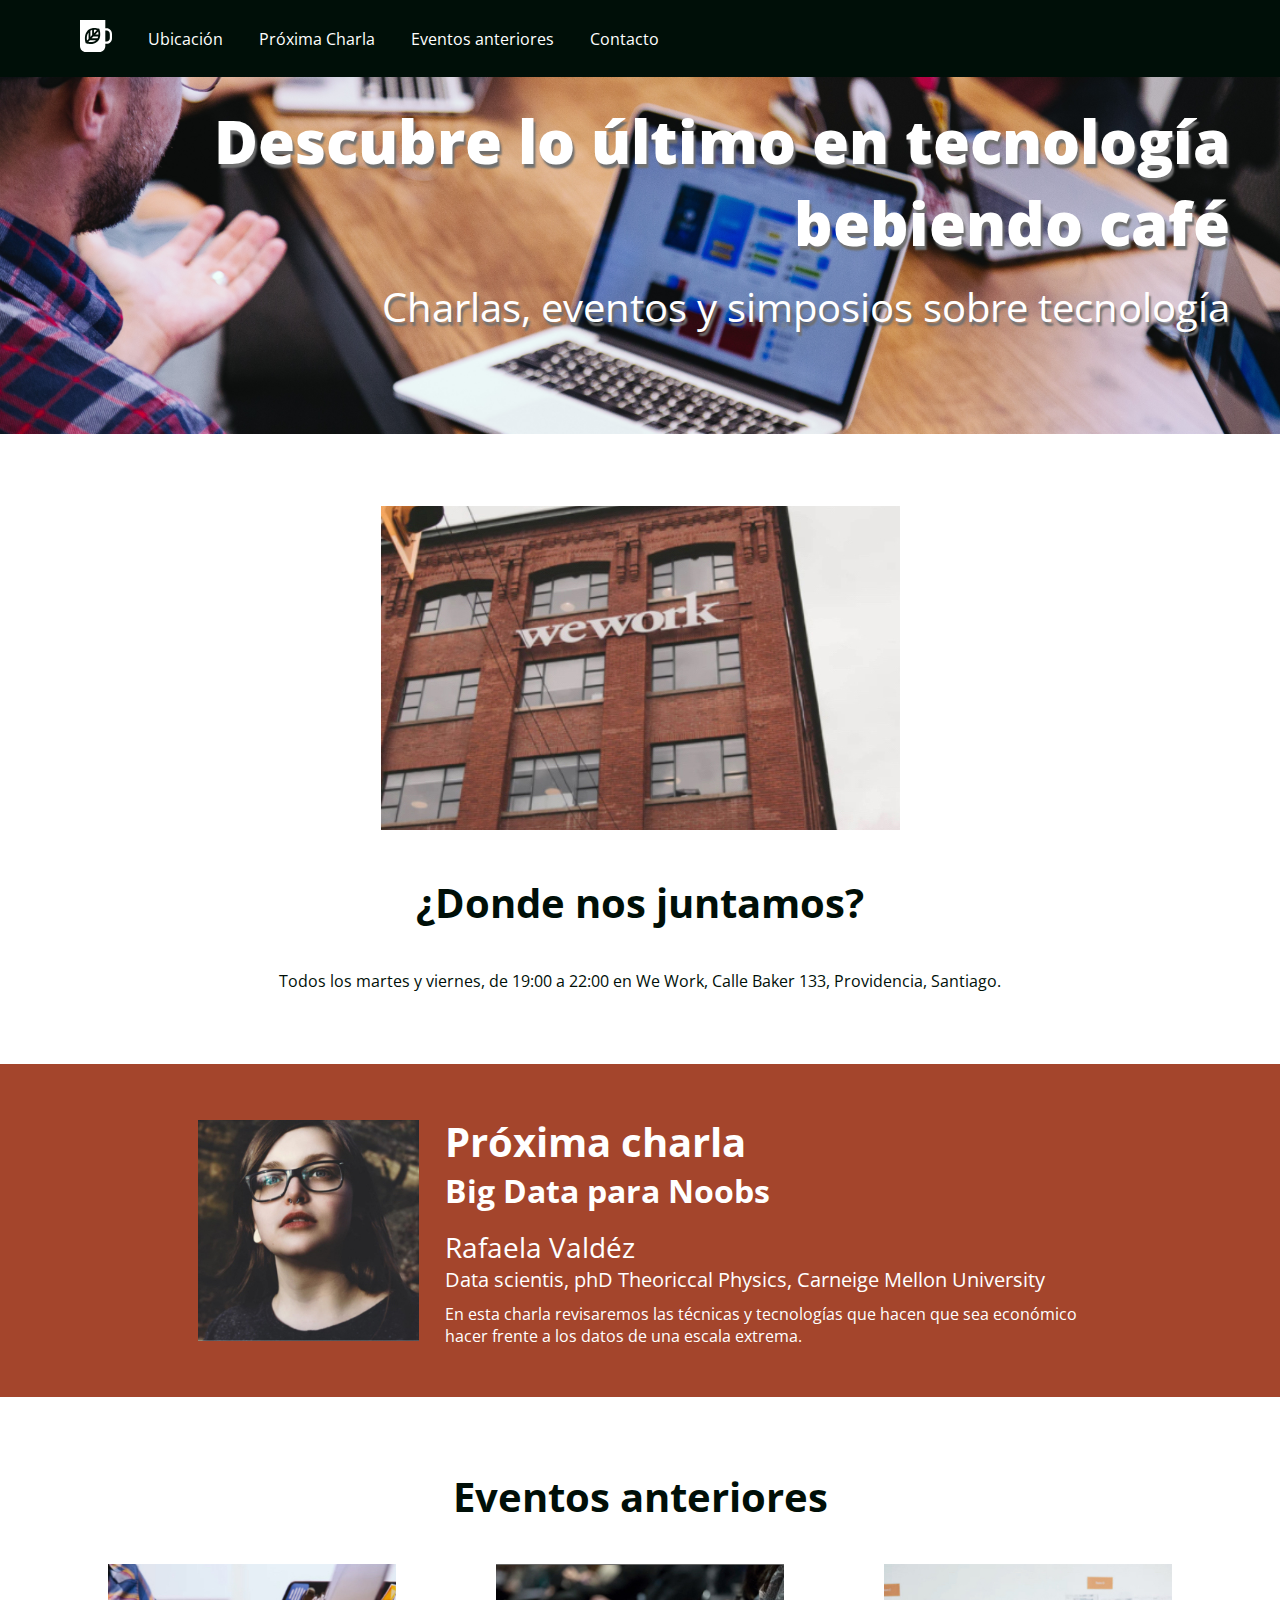
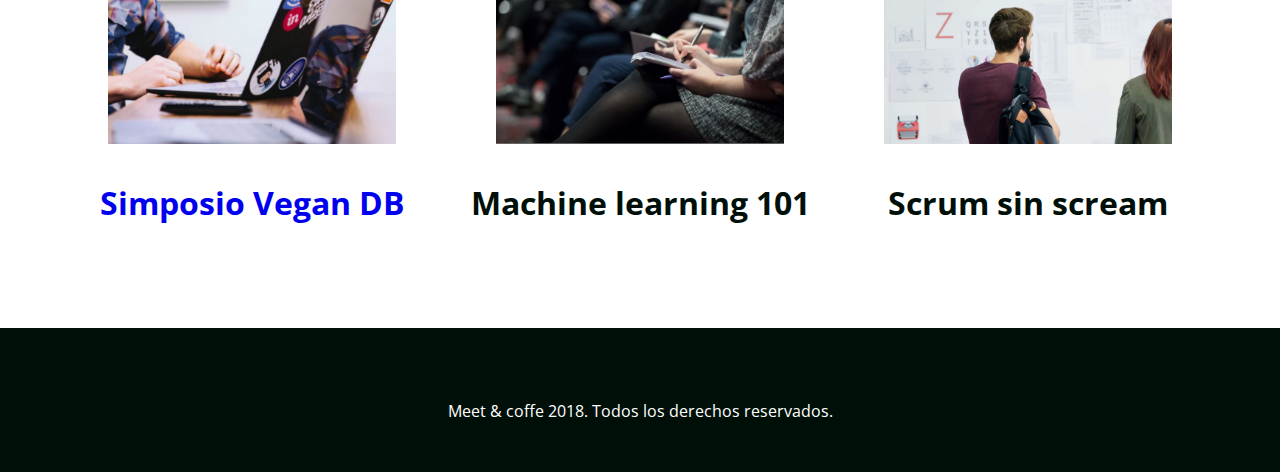
<file: index.html>
<!DOCTYPE html>
<html>
<head>
	<title>Meet & Coffee</title>
	<meta charset="utf-8">
      <link rel="shortcut icon" href="favicon.png" type="image/x-icon">
	<meta name="author" content="Francisca Medina Concha">
	<meta name="description" content="Comparte tus conocimientos tomando café">
	<meta name="keywords" content="charlas, eventos, simposios, tecnología, co-work">
	<link href="https://fonts.googleapis.com/css?family=Open+Sans:400,700,800" rel="stylesheet">
	<link rel="stylesheet" href="https://use.fontawesome.com/releases/v5.6.3/css/all.css" integrity="sha384-UHRtZLI+pbxtHCWp1t77Bi1L4ZtiqrqD80Kn4Z8NTSRyMA2Fd33n5dQ8lWUE00s/" crossorigin="anonymous">
	<link rel="stylesheet" href="assets/css/style.css">
</head>
<body>
	<nav class="oscuro">
		<ul>
			<li class="icono"><a href="#inicio">
				<svg xmlns="http://www.w3.org/2000/svg" viewBox="0 0 44 44"><path d="M11.8 26l-2.2 2.3c-.5-2.9-.7-7.5 2.2-11.2V26zm-.4 4.1c2.7.5 7.2.7 10.6-2.3h-8.5l-2.1 2.3zm5.3-16.2c-.8.2-1.7.5-2.4.9v8.5l2.4-2.6v-6.8zm2.5-.3v4.6l4-4.2c-1.1-.3-2.5-.5-4-.4zM16 25.2h8.1c.4-.8.7-1.7.9-2.6h-6.6L16 25.2zm28-6.1V25c0 4.3-3.3 7.8-7.4 7.8h-1.8v2.9c0 4.6-3.6 8.3-7.9 8.3h-19C3.6 44 0 40.3 0 35.7V0h34.8v11.4h1.8c4.1 0 7.4 3.5 7.4 7.7zm-16.2.9c.1-2.6-.4-5-.8-6.4-.2-.9-.4-1.4-.4-1.4s-.5-.2-1.4-.4c-1.4-.4-3.6-.9-6.1-.8-.8 0-1.7.1-2.5.3-.8.2-1.6.4-2.4.7-.9.4-1.7.8-2.5 1.5-.6.5-1.1 1-1.6 1.6-4.5 5.4-3.4 12.5-2.6 15.5.2.9.4 1.4.4 1.4s.5.2 1.4.4c2.8.8 9.6 2 14.7-2.7.6-.5 1.1-1.1 1.5-1.7.6-.8 1-1.7 1.4-2.6.3-.8.5-1.7.7-2.6.1-1.1.2-1.9.2-2.8zm13.2-.9c0-2.6-2-4.6-4.4-4.6h-1.8v15.1h1.8c2.4 0 4.4-2.1 4.4-4.6v-5.9zM21 20h4.4c0-1.6-.1-3-.4-4.2L21 20z"/></svg>
			</a></li>
			<li><a href="#ubicacion">Ubicación</a></li>
			<li><a href="#proxima-charla">Próxima Charla</a> </li>
			<li><a href="#eventos">Eventos anteriores</a></li>
			<li><a href="#contacto">Contacto</a></li>
		</ul>
	</nav>

  <header id="inicio" class="hero-section">
    <h1>Descubre lo último en tecnología bebiendo café</h1>
    <h2 class="subtitulo">Charlas, eventos y simposios sobre tecnología</h2>
  </header>

  <section id="ubicacion">
    <img src="assets/img/we-work.jpg" alt="We work location">
  	<h2>¿Donde nos juntamos?</h2>
  	<p>Todos los martes y viernes, de 19:00  a 22:00 en We Work, Calle Baker 133, Providencia, Santiago.</p>
  </section>

	<section id="proxima-charla" class="sweet-brown">
		<div class="centrado">
			<img src="assets/img/speaker.jpg" alt="speaker" class="charla-speaker">
			<div class="charla-texto">
				<h2>Próxima charla</h2>
		  	<h3>Big Data para Noobs</h3>
		  	<h4>Rafaela Valdéz</h4>
		  	<h5>Data scientis, phD Theoriccal Physics, Carneige Mellon University</h5>
		  	<p>En esta charla revisaremos las técnicas y tecnologías que hacen que sea económico hacer frente a los datos de una escala extrema.</p>
			</div>
		</div>
	</section>

  <section id="eventos">
  	<h2>Eventos anteriores</h2>
		<article class="evento">
				<a href="evento01.html" target="_top"><img src="assets/img/simposio-vegan.jpg" alt="Events simposio vegan"></a>
			<h3><a href="evento01.html" target="_top">Simposio Vegan DB</a></h3>
		</article>

		<article class="evento">
	  	<img src="assets/img/machine-learning.jpg" alt="machine-learning">
	  	<h3>Machine learning 101</h3>
		</article>

		<article class="evento">
	  	<img src="assets/img/scrum-sin-scream.jpg" alt="scrum-sin-scream">
	  	<h3>Scrum sin scream</h3>
		</article>
  </section>

	<footer id="contacto" class="oscuro">
		<a href="https://github.com"><i class="fab fa-github-square fa-5x"></i></a>
		<a href="https://twitter.com"><i class="fab fa-twitter-square fa-5x"></i></a>
		<a href="https://www.linkedin.com"><i class="fab fa-linkedin fa-5x"></i></a>
	  <p>Meet & coffe 2018. Todos los derechos reservados.</p>
	</footer>
</body>
</html>
</file>
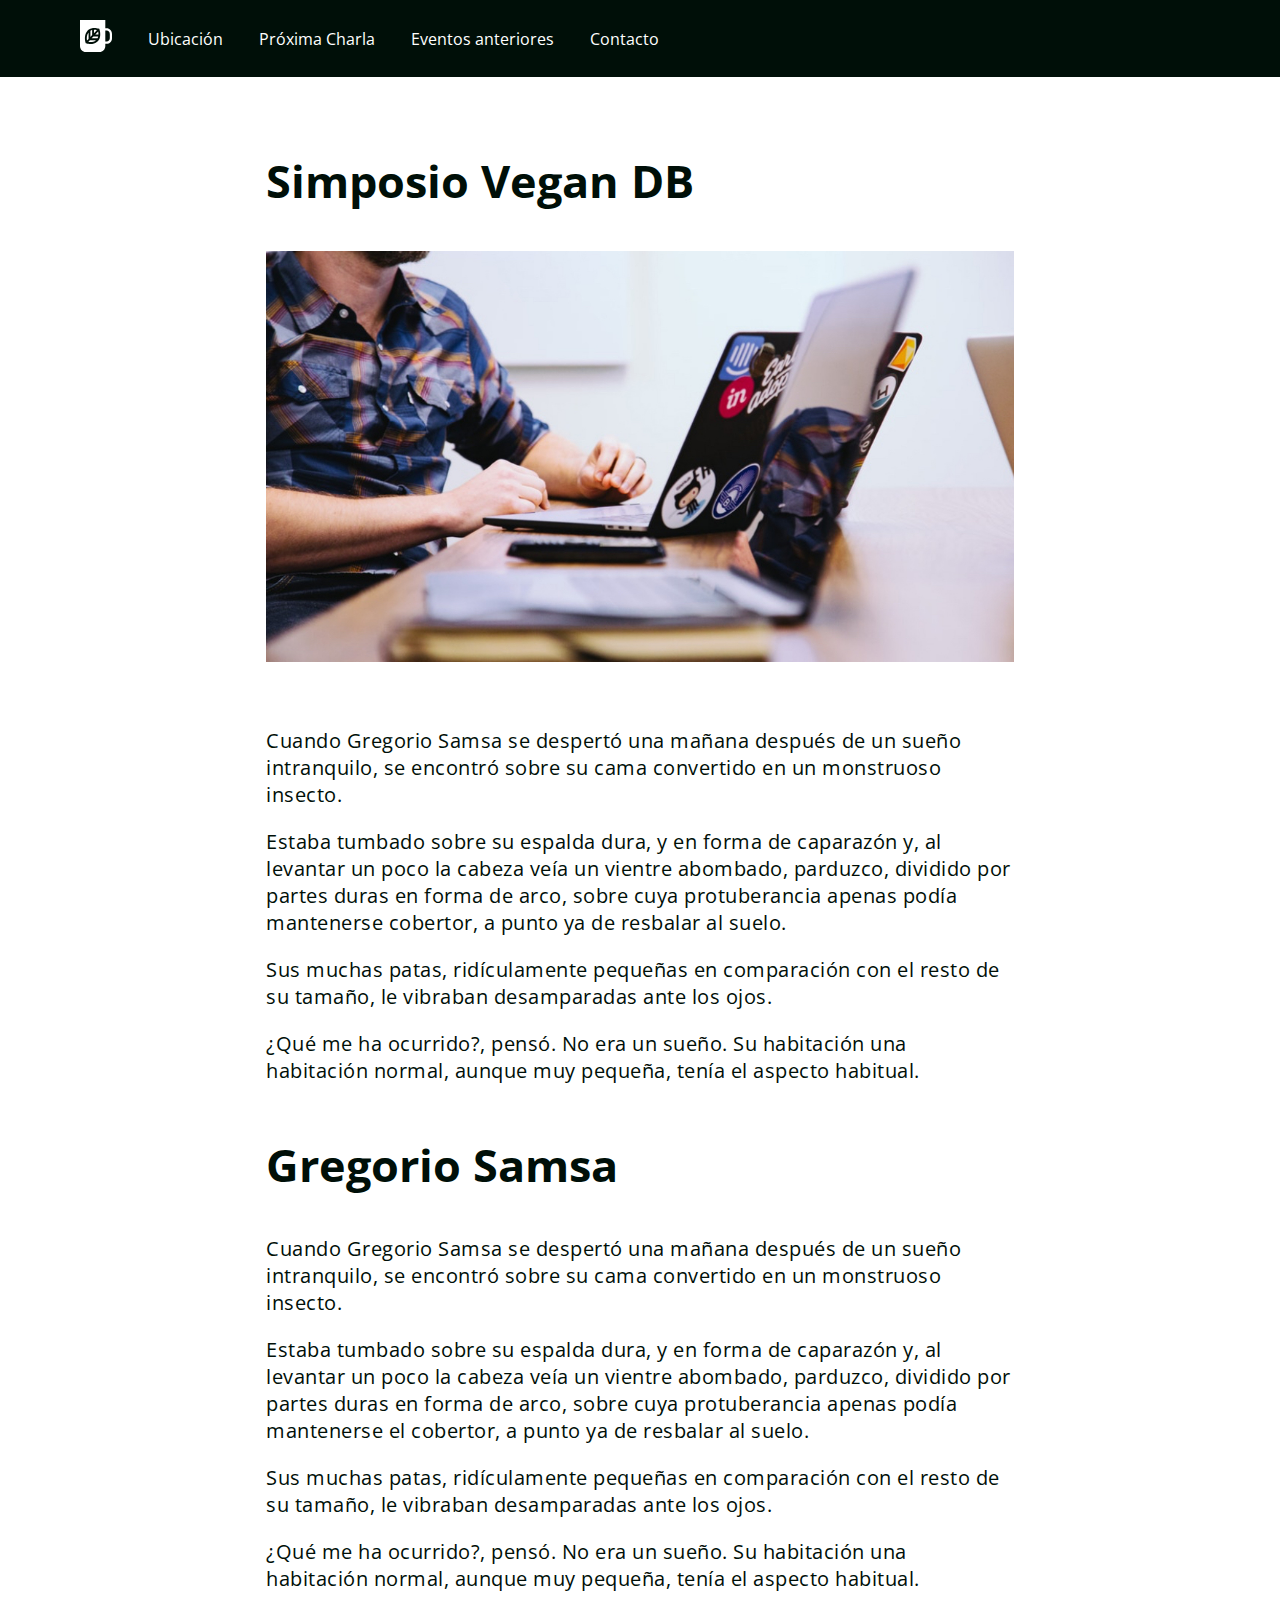
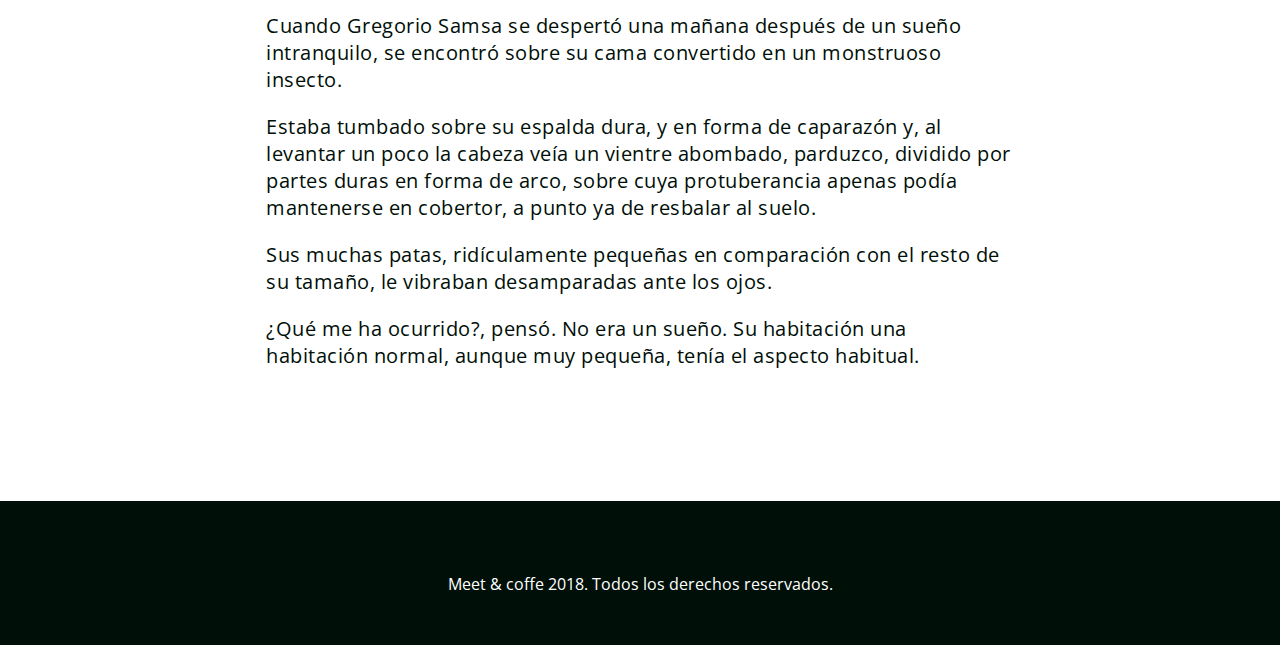
<file: evento01.html>
<!DOCTYPE html>
<html lang="es">
<head>
    <meta charset="UTF-8">
    <meta name="viewport" content="width=device-width, initial-scale=1.0">
    <meta http-equiv="X-UA-Compatible" content="ie=edge">
    <title>Simposio Vegan DB</title>
    <link rel="stylesheet" href="assets/css/style.css">
    <link rel="shortcut icon" href="favicon.png" type="image/x-icon">
    <link rel="stylesheet" href="https://use.fontawesome.com/releases/v5.6.3/css/all.css" integrity="sha384-UHRtZLI+pbxtHCWp1t77Bi1L4ZtiqrqD80Kn4Z8NTSRyMA2Fd33n5dQ8lWUE00s/" crossorigin="anonymous">
    <link href="https://fonts.googleapis.com/css?family=Open+Sans:400,700,800" rel="stylesheet">
</head>
<body>

    <header>
        <nav class="oscuro"> 
            <ul>
                    <li class="icono"><a href="#inicio">
                            <svg xmlns="http://www.w3.org/2000/svg" viewBox="0 0 44 44"><path d="M11.8 26l-2.2 2.3c-.5-2.9-.7-7.5 2.2-11.2V26zm-.4 4.1c2.7.5 7.2.7 10.6-2.3h-8.5l-2.1 2.3zm5.3-16.2c-.8.2-1.7.5-2.4.9v8.5l2.4-2.6v-6.8zm2.5-.3v4.6l4-4.2c-1.1-.3-2.5-.5-4-.4zM16 25.2h8.1c.4-.8.7-1.7.9-2.6h-6.6L16 25.2zm28-6.1V25c0 4.3-3.3 7.8-7.4 7.8h-1.8v2.9c0 4.6-3.6 8.3-7.9 8.3h-19C3.6 44 0 40.3 0 35.7V0h34.8v11.4h1.8c4.1 0 7.4 3.5 7.4 7.7zm-16.2.9c.1-2.6-.4-5-.8-6.4-.2-.9-.4-1.4-.4-1.4s-.5-.2-1.4-.4c-1.4-.4-3.6-.9-6.1-.8-.8 0-1.7.1-2.5.3-.8.2-1.6.4-2.4.7-.9.4-1.7.8-2.5 1.5-.6.5-1.1 1-1.6 1.6-4.5 5.4-3.4 12.5-2.6 15.5.2.9.4 1.4.4 1.4s.5.2 1.4.4c2.8.8 9.6 2 14.7-2.7.6-.5 1.1-1.1 1.5-1.7.6-.8 1-1.7 1.4-2.6.3-.8.5-1.7.7-2.6.1-1.1.2-1.9.2-2.8zm13.2-.9c0-2.6-2-4.6-4.4-4.6h-1.8v15.1h1.8c2.4 0 4.4-2.1 4.4-4.6v-5.9zM21 20h4.4c0-1.6-.1-3-.4-4.2L21 20z"/></svg>
                        </a></li>
			<li><a href="#">Ubicación</a></li>
			<li><a href="#">Próxima Charla</a> </li>
			<li><a href="#">Eventos anteriores</a></li>
			<li><a href="#">Contacto</a></li>
		</ul>
        </nav>
    </header>

    <section id="Gregorio" class="Kafka"> 
        <h2>Simposio Vegan DB</h2>
        <img src="assets/img/post-1.jpg" alt="imagen">
        <p>Cuando Gregorio Samsa se despertó una mañana después de un sueño intranquilo, se encontró sobre su cama convertido
          en un monstruoso insecto. </p>
        <p>Estaba tumbado sobre su espalda dura, y en forma de caparazón y, al levantar un poco la cabeza veía un vientre abombado, parduzco, dividido por partes duras en forma de arco, sobre cuya protuberancia apenas podía mantenerse cobertor, a punto ya de resbalar al suelo.</p>
        <p> Sus muchas patas, ridículamente pequeñas en comparación con el resto de su tamaño, le vibraban desamparadas ante
          los ojos.</p>
        <p>¿Qué me ha ocurrido?, pensó. No era un sueño. Su habitación una habitación normal, aunque muy pequeña, tenía el
          aspecto habitual.</p>
    
        <h2>Gregorio Samsa</h2>
      
        <p>Cuando Gregorio Samsa se despertó una mañana después de un sueño intranquilo, se encontró sobre su cama convertido
          en un monstruoso insecto. </p>
        <p>Estaba tumbado sobre su espalda dura, y en forma de caparazón y, al levantar un poco la cabeza veía un vientre abombado, parduzco, dividido por partes duras en forma de arco, sobre cuya protuberancia apenas podía mantenerse el
          cobertor, a punto ya de resbalar al suelo.</p>
        <p> Sus muchas patas, ridículamente pequeñas en comparación con el resto de su tamaño, le vibraban desamparadas ante
          los ojos.</p>
        <p>¿Qué me ha ocurrido?, pensó. No era un sueño. Su habitación una habitación normal, aunque muy pequeña, tenía el
          aspecto habitual.</p>
        <p>Cuando Gregorio Samsa se despertó una mañana después de un sueño intranquilo, se encontró sobre su cama convertido
          en un monstruoso insecto. </p>
        <p>Estaba tumbado sobre su espalda dura, y en forma de caparazón y, al levantar un poco la cabeza veía un vientre abombado, parduzco, dividido por partes duras en forma de arco, sobre cuya protuberancia apenas podía mantenerse en cobertor, a punto ya de resbalar al suelo.</p>
        <p> Sus muchas patas, ridículamente pequeñas en comparación con el resto de su tamaño, le vibraban desamparadas ante
          los ojos.</p>
        <p>¿Qué me ha ocurrido?, pensó. No era un sueño. Su habitación una habitación normal, aunque muy pequeña, tenía el
          aspecto habitual.</p>
        </section>

    </section>

    <footer class="oscuro">
            <a href="https://github.com"><i class="fab fa-github-square fa-5x"></i></a>
            <a href="https://twitter.com"><i class="fab fa-twitter-square fa-5x"></i></a>
            <a href="https://www.linkedin.com"><i class="fab fa-linkedin fa-5x"></i></a>
          <p>Meet & coffe 2018. Todos los derechos reservados.</p>
        </footer>

    
</body>
</html>
</file>
<file: assets/css/style.css>
body {
  text-align: center;
  color: #000f08;
  margin: auto;
  font-family: 'Open Sans', sans-serif;
}

body * {
  margin: 0;
  border: 0;
  padding: 0;
  
}

h1 {
  font-weight: 800;
  font-size: 3.75em;
  margin-bottom: 0.25em;
}

h2 {
  font-weight: 700;
  font-size: 2.5em;
}

h3 {
  font-size: 2em;
}

h4 {
  font-size: 1.75em;
}

h5 {
  font-size: 1.25em;
}

.subtitulo, h4, h5 {
  font-weight: 400;
}

#ubicacion h2 {
  margin: 1em auto;
}

.sweet-brown h3, .sweet-brown h5 {
  margin-bottom: 0.5em;
}

#eventos h2 {
  margin-bottom: 1em;
  
}
.evento a{
  text-decoration: none;
  
}
 .evento a:visited {
  color: #272727;

}


#eventos h3 {
  margin: 1em auto;
  text-decoration: none;
}

.oscuro {
  background: #000f08;
  color: #ffffff;
}

.oscuro a{
  color: #ffffff;
  text-decoration: none;
}


.sweet-brown {
  text-align: left;
  background: #a4452c;
  color: #ffffff;
  padding: 3.125rem;
  white-space: nowrap;
}

.hero-section {
  text-align: right;
  background-image: url('../img/bg-hero.png');
  background-repeat: no-repeat;
  background-size: cover;
  color: #ffffff;
  text-shadow: 0.125em 0.25em 0.125em #707070;
  padding: 6.25rem 3.125rem;
}

section, footer {
  margin-top: 4.5rem;
}
#Gregorio {
  margin-top: 0rem;

}

footer {
  padding: 3.125rem;
  
}

.centrado {
  width: 75%;
  margin: 0 auto;
}

.charla-speaker, .charla-texto, .evento {
  display: inline-block;
}

.charla-speaker{
  width: 25%;
  vertical-align: middle;
}

.charla-texto  {
  width: 72.5%;
  vertical-align: middle;
  margin-left: 2.5%;
  white-space: normal;
}

.evento {
  width: 30%;
}

.evento img {
  width: 75%;
}

nav {
  text-align: left;
  padding: 1.25rem 4rem;
  position: fixed;
  width: 100vw;
}

nav ul {
  list-style-type: none;
}

nav ul li {
  display: inline-block;
  margin: 0 1em;
  vertical-align: middle;
}

.icono {
  width: 2rem;
}

.icono svg {
  fill: #ffffff;
}

footer i {
  margin: 0 0.25em 0.5em 0.25em;
}


.Kafka {
  padding-top: 150px;
  padding-bottom: 40px;
  width: 73%;
  margin: 0em auto;
  align-content: center;


}
.Kafka img{
  max-width: 80%;
  height: auto;
  padding-bottom: 60px;
  border-radius: 5px, 5px
  

}

.Kafka h2{
  padding-bottom: 40px;
  width: 80%;
  margin: 0em auto;
  text-align: left;
  font-size: 45px;
  
}
.Kafka p{
  width: 80%;
  text-align: justify;
  text-justify: inter-word;
  text-align:left; 
  margin: 0em auto;
  padding-bottom: 20px;
  letter-spacing: 0.5px;
  color: #000F08;
  opacity: 1;
  font-family: Open Sans;
  font-size: 20px;
}
.Kafka h2:last-of-type {
  padding-top: 30px;
}
</file>
